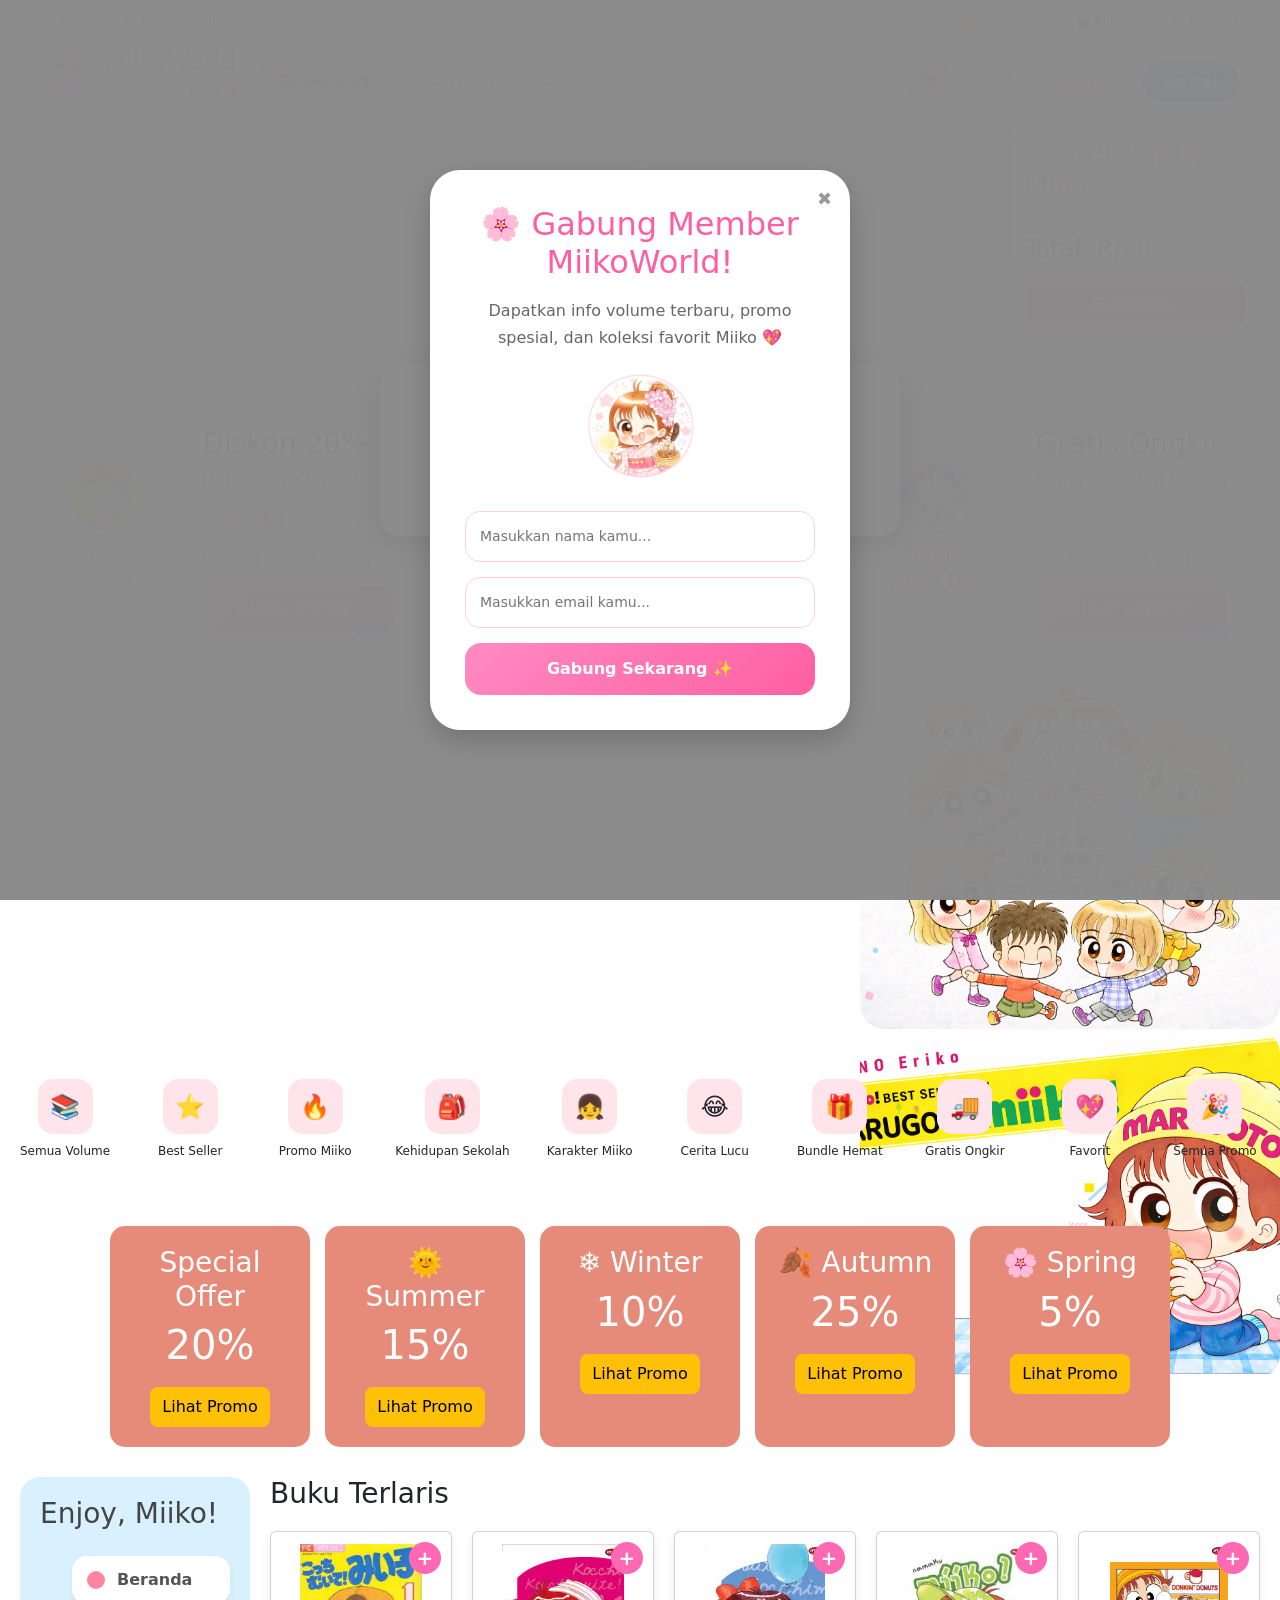
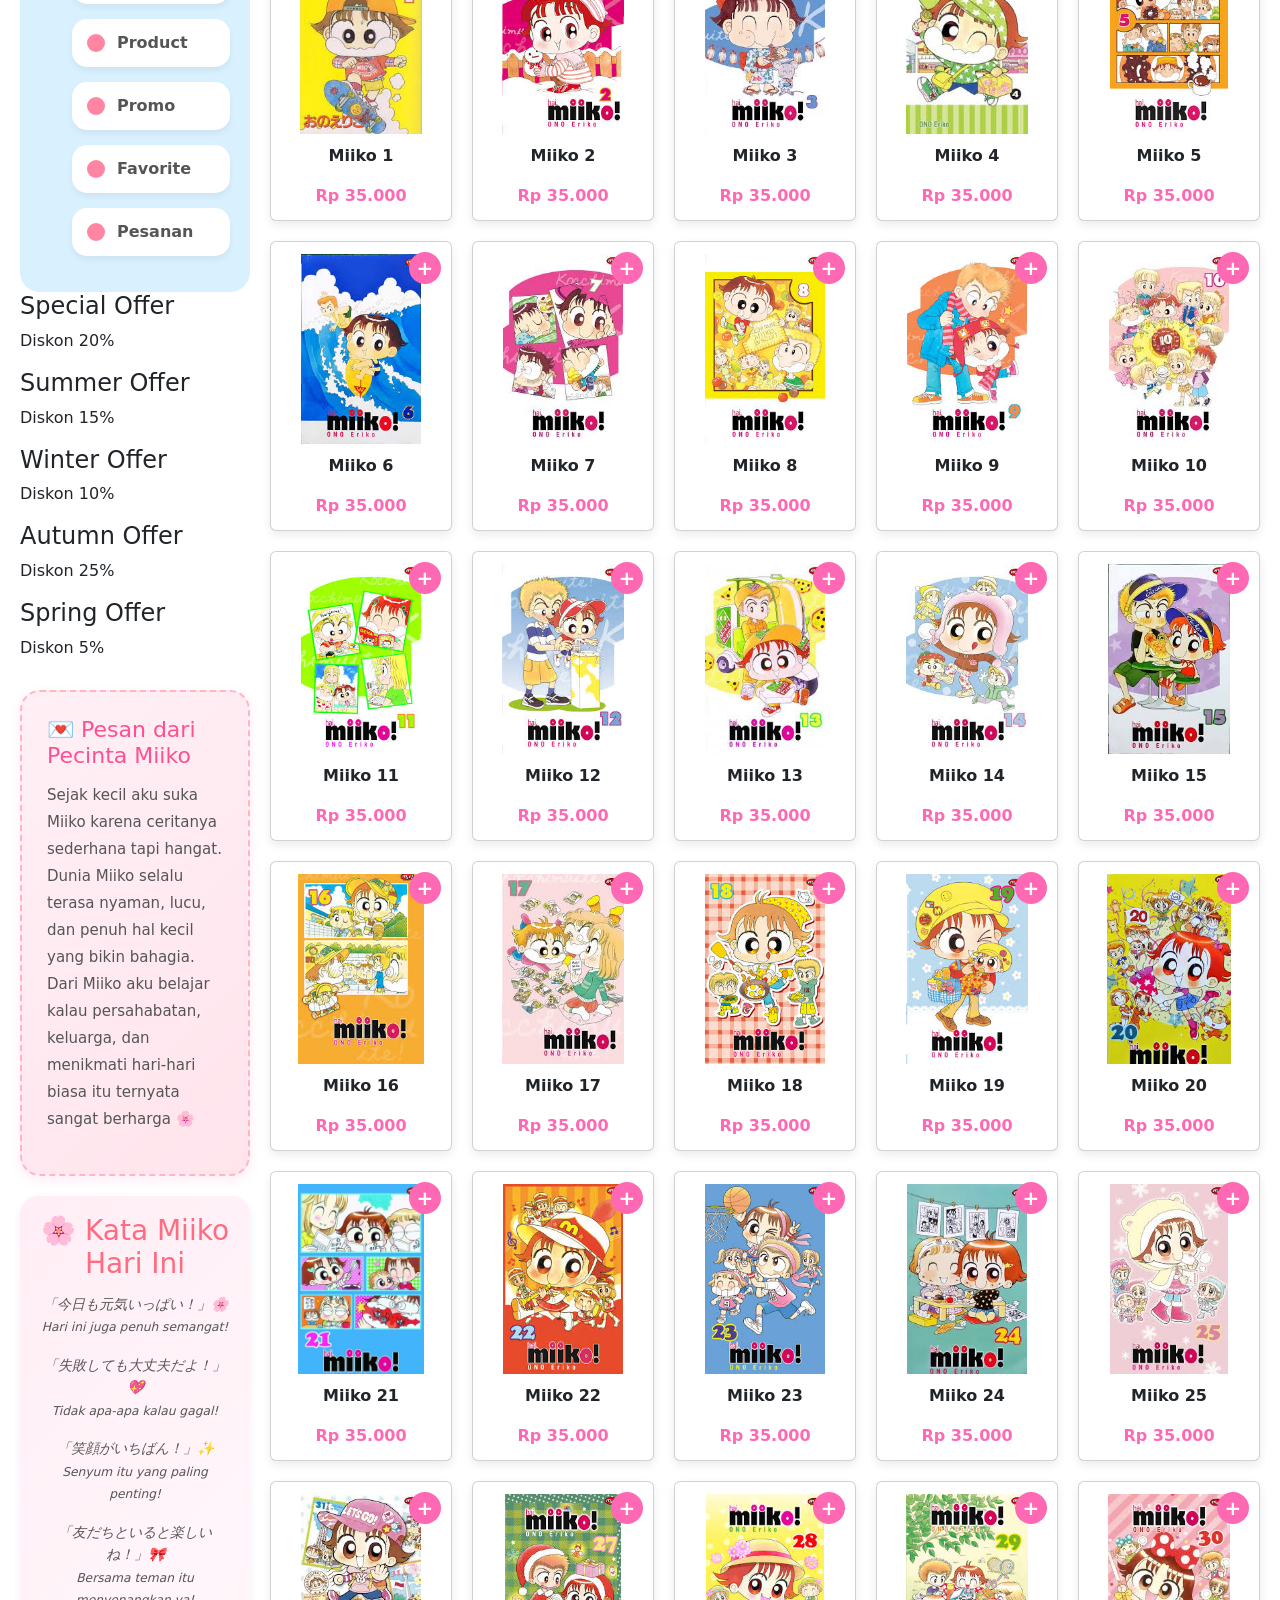
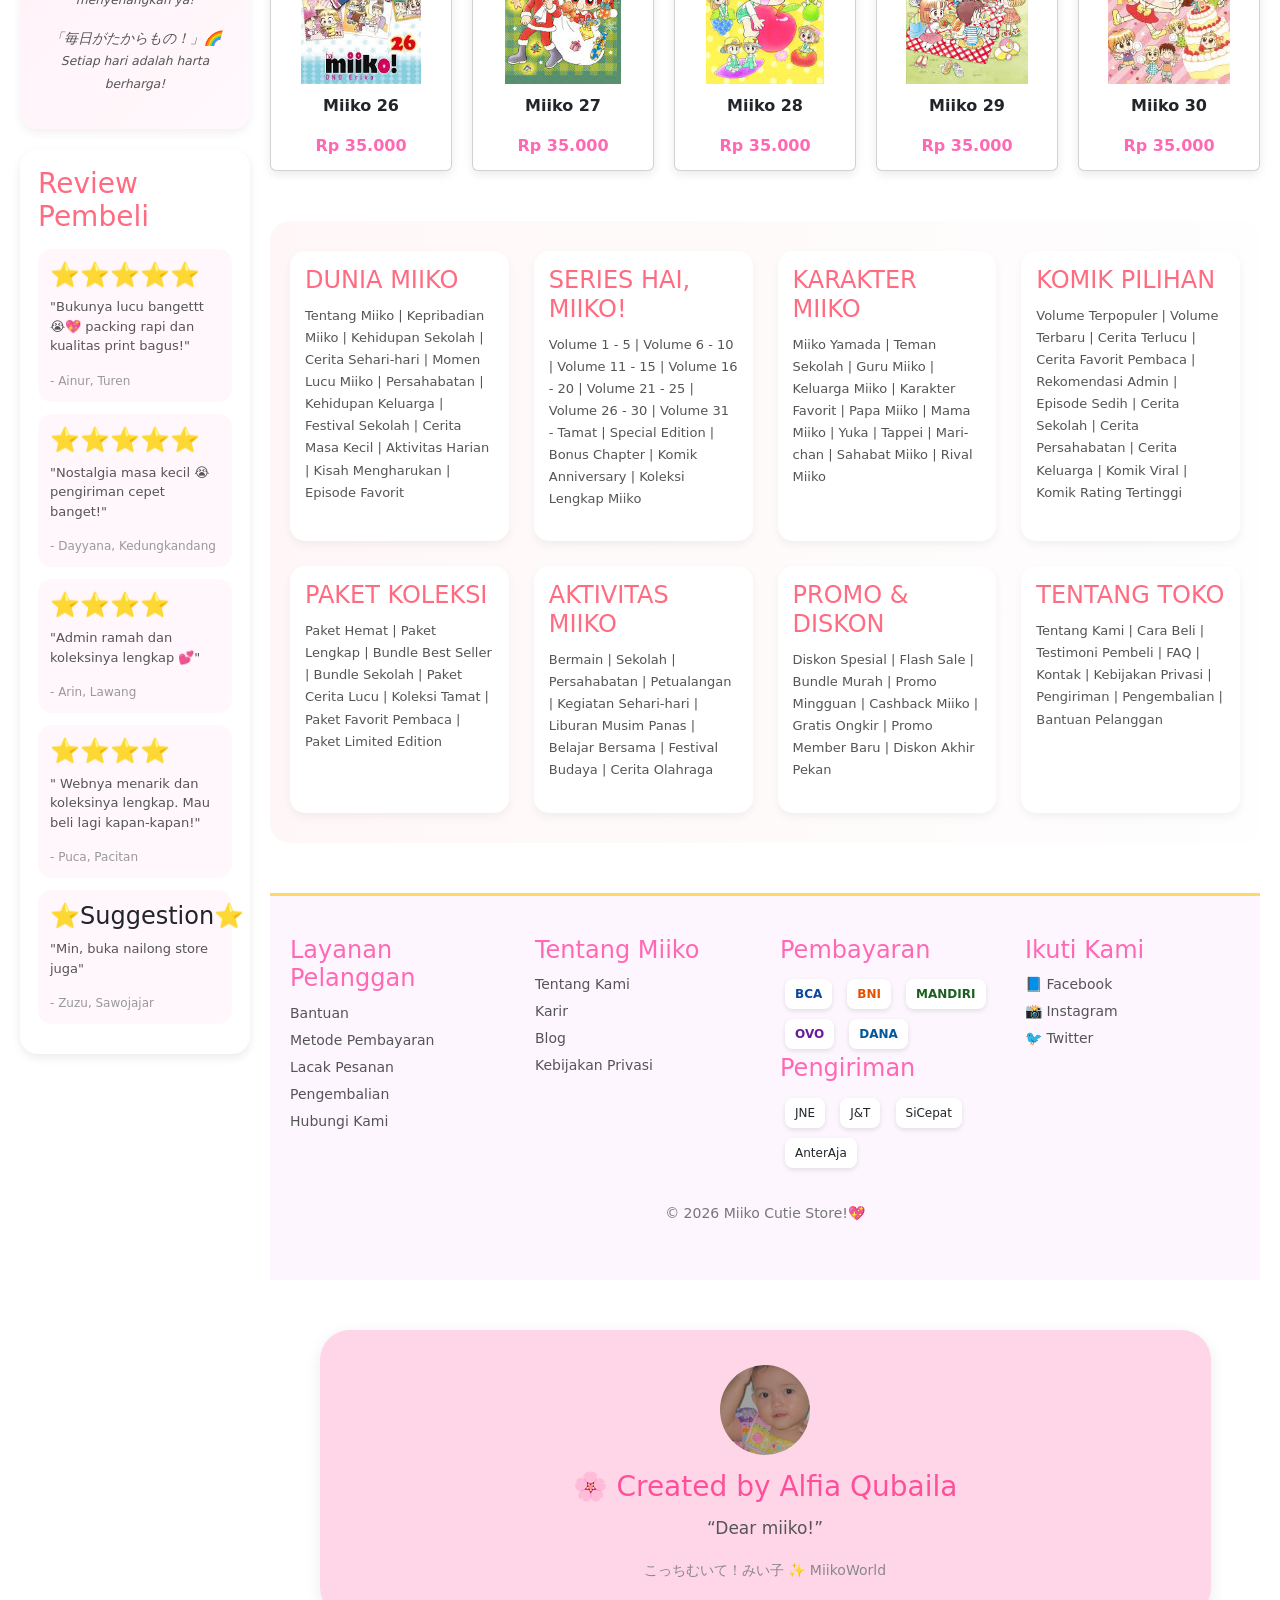
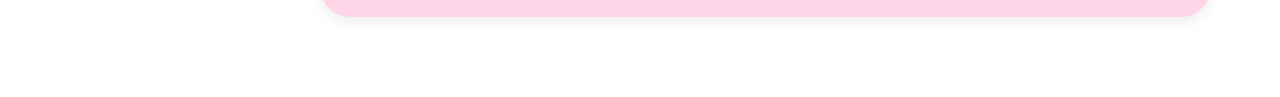
<file: index.html>
<!DOCTYPE html>
<html lang="id">

<head>
  <meta charset="UTF-8">
  <title>Toko Miiko</title>

  <!-- Font -->
  <link
    href="https://fonts.googleapis.com/css2?family=Nunito:wght@400;700&family=Poppins:wght@400;600&display=swap"
    rel="stylesheet">

  <!-- CSS -->
  <link rel="stylesheet" href="StyleAlfia.css">
  <!-- Bootstrap-->
   <link href="https://cdn.jsdelivr.net/npm/bootstrap@5.3.3/dist/css/bootstrap.min.css" rel="stylesheet">
</head>

<body>

<!-- ================= HEADER ================= -->
<header class="header">

  <!-- TOP NAV -->
  <div class="top-nav">

    <div class="top-left">
      <span>🌸 Welcome to MiikoWorld!</span>
    </div>

    <div class="top-right">
      <a href="#">⭐ New Arrival</a>
      <a href="#">🎬 Miiko TV</a>
      <a href="#">💌 Contact</a>
    </div>

  </div>

  <!-- MAIN HEADER -->
  <div class="main-header">

    <!-- LOGO -->
    <div class="logo-area">

      <img src="Logo bulat miiko.png" class="logo-img">

      <div class="logo-text">
        <h2>MiikoWorld</h2>
        <p>Kocchi Muite! Miiko 💖</p>
      </div>

    </div>

    <!-- CATEGORY -->
    <div class="category-dropdown">
      📚 Kategori ▼
    </div>

    <!-- SEARCH -->
    <div class="search-container">
      <input type="text" placeholder="Cari buku Miiko favoritmu...">
    </div>

    <!-- ACTION -->
    <div class="header-actions">

      <div class="icon-btn">
        💖
      </div>

      <a href="CHECK.html" class="icon-btn">
  🛒
</a>

      <button class="btn-masuk">
        Masuk
      </button>

      <button class="btn-daftar">
        Daftar
      </button>

    </div>

  </div>

</header>

  <!-- ================= PROFILE ================= -->
  <div class="header-profile">

    <img src="Logo Miiko.jpg" class="profile-img">

    <h2>Hi, Miiko!</h2>

    <p>Selamat datang di toko buku!</p>

    <p>Kocchimuite! Miiko (こっちむいて! みい子)</p>

  </div>

  <!-- ================= MINI CART ================= -->
<div class="mini-cart">

  <h3>🛒 Keranjang Miiko</h3>

  <div id="cartItems"></div>

  <hr>

  <h4>Total: Rp <span id="cartTotal">0</span></h4>

  <a href="CHECK OUT.html">
    <button>Checkout</button>
  </a>

</div>

<!-- ================= SCRIPT ================= -->
<script>

  // LANGUAGE
  function setLanguage(lang) {
    document.getElementById("languageModal").style.display = "none";
  }

  // ADD TO CART
  function addToCart(nama, harga, gambar){

    let cart = JSON.parse(localStorage.getItem("cart")) || [];

    let existing = cart.find(item => item.nama === nama);

    if(existing){
      existing.qty += 1;
    }else{
      cart.push({
        nama: nama,
        harga: harga,
        gambar: gambar,
        qty: 1
      });
    }

    localStorage.setItem("cart", JSON.stringify(cart));

    renderCart();
  }

  // RENDER CART
  function renderCart(){

    let cart = JSON.parse(localStorage.getItem("cart")) || [];

    const cartItems = document.getElementById("cartItems");
    const cartTotal = document.getElementById("cartTotal");

    if(!cartItems) return;

    cartItems.innerHTML = "";

    let total = 0;

    cart.forEach(item => {

      total += item.harga * item.qty;

      cartItems.innerHTML += `
        <div class="cart-item">

          <img src="${item.gambar}">

          <div>
            <p>${item.nama}</p>

            <small>
              ${item.qty} x Rp ${item.harga.toLocaleString('id-ID')}
            </small>
          </div>

        </div>
      `;
    });

    cartTotal.textContent = total.toLocaleString('id-ID');
  }

  renderCart();

</script>
  <!-- ================= VOUCHER MIIKO ================= -->
<div class="voucher-wrapper">

  <!-- Voucher 1 -->
  <div class="voucher-card">

    <div class="voucher-left">
      <img src="Buku miiko 1.jpg" alt="">
      <h4>Miiko Store</h4>
    </div>

    <div class="voucher-right">
      <h2>Diskon 20%</h2>
      <p>Min. Belanja Rp100.000</p>

      <span class="voucher-tag">Official</span>

      <h5>Berlaku hingga 30 Mei</h5>

      <button>Klaim Voucher</button>

      <a href="#">S&K</a>
    </div>

  </div>

  <!-- Voucher 2 -->
  <div class="voucher-card">

    <div class="voucher-left">
      <img src="Buku miiko 2.jpg" alt="">
      <h4>Festival Miiko</h4>
    </div>

    <div class="voucher-right">
      <h2>Diskon Rp15RB</h2>
      <p>Min. Belanja Rp75.000</p>

      <span class="voucher-tag">Limited</span>

      <h5>Berlaku hingga 15 Juni</h5>

      <button>Klaim Voucher</button>

      <a href="#">S&K</a>
    </div>

  </div>

  <!-- Voucher 3 -->
  <div class="voucher-card">

    <div class="voucher-left">
      <img src="Buku miiko 3.jpg" alt="">
      <h4>Happy Miiko Day</h4>
    </div>

    <div class="voucher-right">
      <h2>Gratis Ongkir</h2>
      <p>Tanpa minimum belanja</p>

      <span class="voucher-tag">Special</span>

      <h5>Berlaku hingga 1 Juli</h5>

      <button>Klaim Voucher</button>

      <a href="#">S&K</a>
    </div>

  </div>

</div>

  <!-- ================= HERO ================= -->
  <div class="main-section">

    <div class="hero">

      <!-- Left Hero -->
      <div class="hero-left">

        <video autoplay muted loop>
          <source src="Kocchi Muite! Miiko Episode 1 (こっちむいて!みい子 第1話) (2) (1) (1).mp4" type="video/mp4">
        </video>

        <div class="overlay">
          <span class="badge">Special Offer</span>
          <h2>🎀 Festival Miiko</h2>
          <p>Diskon hingga 30%</p>

        <!-- Right Hero -->
      <div class="hero-right">

      <img src="Banner 2 (bner).png" alt="Banner Miiko">
      </div>
    </div>

<!-- ================= VOUCHER MIIKO ================= -->
<div class="voucher-wrapper">

  <!-- Voucher 1 -->
  <div class="voucher-card">

    <div class="voucher-left">
      <img src="Buku miiko 29.jpg" alt="">
      <h4>Miiko Store</h4>
    </div>

    <div class="voucher-right">
      <h2>Diskon 29%</h2>
      <p>Min. Belanja Rp29.000</p>

      <span class="voucher-tag">Official</span>

      <h5>Berlaku hingga 29 September</h5>

      <button>Klaim Voucher</button>

      <a href="#">S&K</a>
    </div>

  </div>

  <!-- Voucher 2 -->
  <div class="voucher-card">

    <div class="voucher-left">
      <img src="Buku miiko 2.jpg" alt="">
      <h4>Festival Miiko</h4>
    </div>

    <div class="voucher-right">
      <h2>Diskon Rp15RB</h2>
      <p>Min. Belanja Rp75.000</p>

      <span class="voucher-tag">Limited</span>

      <h5>Berlaku hingga 15 Juni</h5>

      <button>Klaim Voucher</button>

      <a href="#">S&K</a>
    </div>

  </div>

  <!-- Voucher 3 -->
  <div class="voucher-card">

    <div class="voucher-left">
      <img src="Buku miiko 3.jpg" alt="">
      <h4>Happy Miiko Day</h4>
    </div>

    <div class="voucher-right">
      <h2>Gratis Ongkir</h2>
      <p>Tanpa minimum belanja</p>

      <span class="voucher-tag">Special</span>

      <h5>Berlaku hingga 1 Juli</h5>

      <button>Klaim Voucher</button>

      <a href="#">S&K</a>
    </div>

  </div>

</div>
      </div>

      <!-- Right Hero -->
      <div class="hero-right">
        <img src="Banner 2 (bner).png" alt="Miiko atas">
        <img src="Banner 3.png" alt="Miiko bawah">
      </div>

    </div>

  </div>

<!-- ================= LANGUAGE MODAL ================= -->
<div id="languageModal" class="language-modal">

  <div class="language-popup">

    <h2>Pilih bahasa Anda</h2>

    <button class="btn btn-danger" onclick="setLanguage('id')">
      Bahasa Indonesia
    </button>

    <button class="btn btn-warning" onclick="setLanguage('jp')">
      日本語
    </button>

    <button class="btn btn-primary" onclick="setLanguage('en')">
      English
    </button>

  </div>

</div>

  <!-- ================= MEMBER POPUP ================= -->
<div class="member-popup" id="memberPopup">

  <div class="member-content">

    <!-- CLOSE -->
    <span class="close-member" onclick="closeMemberPopup()">
      ✖
    </span>

    <!-- ISI -->
    <h2>🌸 Gabung Member MiikoWorld!</h2>

    <p>
      Dapatkan info volume terbaru,
      promo spesial, dan koleksi favorit Miiko 💖
    </p>

    <img src="Pop up member miiko.png" class="member-img">

    <!-- INPUT -->
    <input type="text" placeholder="Masukkan nama kamu...">

    <input type="email" placeholder="Masukkan email kamu...">

    <!-- BUTTON -->
    <button onclick="joinMember()">
      Gabung Sekarang ✨
    </button>

  </div>

</div>

<script>

function closeMemberPopup(){

  document.getElementById(
    "memberPopup"
  ).style.display = "none";

}

function joinMember(){

  alert(
    "🎀 Selamat bergabung di MiikoWorld Member! 💖"
  );

  document.getElementById(
    "memberPopup"
  ).style.display = "none";

}

window.onload = function(){

  setTimeout(() => {

    document.getElementById(
      "memberPopup"
    ).style.display = "flex";

  }, 1000);

}

</script>

  <!-- ================= MENU ================= -->
  <div class="menu-miiko">

    <div class="menu-item">
      <div class="icon">📚</div>
      <p>Semua Volume</p>
    </div>

    <div class="menu-item">
      <div class="icon">⭐</div>
      <p>Best Seller</p>
    </div>

    <div class="menu-item">
      <div class="icon">🔥</div>
      <p>Promo Miiko</p>
    </div>

    <div class="menu-item">
      <div class="icon">🎒</div>
      <p>Kehidupan Sekolah</p>
    </div>

    <div class="menu-item">
      <div class="icon">👧</div>
      <p>Karakter Miiko</p>
    </div>

    <div class="menu-item">
      <div class="icon">😂</div>
      <p>Cerita Lucu</p>
    </div>

    <div class="menu-item">
      <div class="icon">🎁</div>
      <p>Bundle Hemat</p>
    </div>

    <div class="menu-item">
      <div class="icon">🚚</div>
      <p>Gratis Ongkir</p>
    </div>

    <div class="menu-item">
      <div class="icon">💖</div>
      <p>Favorit</p>
    </div>

    <div class="menu-item">
      <div class="icon">🎉</div>
      <p>Semua Promo</p>
    </div>

  </div>

<div class="promo-container">
  <div class="promo-card">
    <h3>Special Offer</h3>
    <h1>20%</h1>
    <button>Lihat Promo</button>
  </div>
  <div class="promo-card">
    <h3>🌞 Summer</h3>
    <h1>15%</h1>
    <button>Lihat Promo</button>
  </div>
  <div class="promo-card">
    <h3>❄️ Winter</h3>
    <h1>10%</h1>
    <button>Lihat Promo</button>
  </div>
  <div class="promo-card">
    <h3>🍂 Autumn</h3>
    <h1>25%</h1>
    <button>Lihat Promo</button>
  </div>
  <div class="promo-card">
    <h3>🌸 Spring</h3>
    <h1>5%</h1>
    <button>Lihat Promo</button>
  </div>
</div>

<!-- ================= MAIN ================= -->
<div class="main-layout">
<!-- ========= SIDEBAR ========= -->
<div class="sidebar-wrapper">

  <!-- SIDEBAR MENU -->
  <div class="sidebar">
    <h3>Enjoy, Miiko!</h3>

    <ul>
      <li>
        <span class="dot-pink"></span>
        <span class="menu-text">Beranda</span>
      </li>

      <li>
        <span class="dot-pink"></span>
        <span class="menu-text">Product</span>
      </li>

      <li>
        <span class="dot-pink"></span>
        <span class="menu-text">Promo</span>
      </li>

      <li>
        <span class="dot-pink"></span>
        <span class="menu-text">Favorite</span>
      </li>

      <li>
        <span class="dot-pink"></span>
        <span class="menu-text">Pesanan</span>
      </li>
    </ul>
  </div>

  <!-- PROMO BOX -->
  <div class="promo-box">
    <h4>Special Offer</h4>
    <p>Diskon 20%</p>
  </div>

  <div class="promo-box">
    <h4>Summer Offer</h4>
    <p>Diskon 15%</p>
  </div>

  <div class="promo-box">
    <h4>Winter Offer</h4>
    <p>Diskon 10%</p>
  </div>

  <div class="promo-box">
    <h4>Autumn Offer</h4>
    <p>Diskon 25%</p>
  </div>

  <div class="promo-box">
    <h4>Spring Offer</h4>
    <p>Diskon 5%</p>
  </div>


<!-- ========= PESAN FOUNDER ========= -->
<div class="founder-message">

  <h3>💌 Pesan dari Pecinta Miiko</h3>

  <p>
    Sejak kecil aku suka Miiko karena ceritanya sederhana tapi hangat. 
    Dunia Miiko selalu terasa nyaman, lucu, dan penuh hal kecil yang bikin bahagia. 
    Dari Miiko aku belajar kalau persahabatan, keluarga, dan menikmati hari-hari biasa itu ternyata sangat berharga 🌸
  </p>

</div>

<!-- ========= QUOTE MIIKO ========= -->
<div class="miiko-quote">

  <h3>🌸 Kata Miiko Hari Ini</h3>

  <p>
    「今日も元気いっぱい！」🌸<br>
    <small>Hari ini juga penuh semangat!</small>
  </p>

  <p>
    「失敗しても大丈夫だよ！」💖<br>
    <small>Tidak apa-apa kalau gagal!</small>
  </p>

  <p>
    「笑顔がいちばん！」✨<br>
    <small>Senyum itu yang paling penting!</small>
  </p>

  <p>
    「友だちといると楽しいね！」🎀<br>
    <small>Bersama teman itu menyenangkan ya!</small>
  </p>

  <p>
    「毎日がたからもの！」🌈<br>
    <small>Setiap hari adalah harta berharga!</small>
  </p>

</div>

</body>
</html>
  <!-- ========= REVIEW ========= -->
  <div class="review-box">

    <h3>Review Pembeli</h3>

    <!-- REVIEW 1 -->
    <div class="review-card">
      <h4>⭐⭐⭐⭐⭐</h4>
      <p>
        "Bukunya lucu bangettt 😭💖  
        packing rapi dan kualitas print bagus!"
      </p>
      <span>- Ainur, Turen</span>
    </div>

    <!-- REVIEW 2 -->
    <div class="review-card">
      <h4>⭐⭐⭐⭐⭐</h4>
      <p>
        "Nostalgia masa kecil 😭  
        pengiriman cepet banget!"
      </p>
      <span>- Dayyana, Kedungkandang</span>
    </div>

    <!-- REVIEW 3 -->
    <div class="review-card">
      <h4>⭐⭐⭐⭐</h4>
      <p>
        "Admin ramah dan koleksinya lengkap 💕"
      </p>
      <span>- Arin, Lawang</span>
    </div>

        <!-- REVIEW 4 -->
    <div class="review-card">
      <h4>⭐⭐⭐⭐</h4>
      <p>
        " Webnya menarik dan koleksinya lengkap. Mau beli lagi kapan-kapan!"
      </p>
      <span>- Puca, Pacitan</span>
    </div>

        <!-- REVIEW 5 -->
    <div class="review-card">
      <h4>⭐Suggestion⭐</h4>
      <p>
        "Min, buka nailong store juga"
      </p>
      <span>- Zuzu, Sawojajar</span>
    </div>
  </div>
</div>

  <!-- ========= CONTENT ========= -->
  <div class="content">

    <h3>Buku Terlaris</h3>

    <!-- PRODUK -->
    <div class="produk">

      <!-- Miiko 1 -->
      <div class="card" onclick="addToCart('Miiko 1', 35000, 'Buku miiko 1.jpg')">

        <button class="plus-btn">+</button>

        <img src="Buku miiko 1.jpg">
        <p>Miiko 1</p>
        <span>Rp 35.000</span>
      </div>

      <!-- Miiko 2 -->
      <div class="card" onclick="addToCart('Miiko 2', 35000, 'Buku miiko 2.jpg')">
        
        <button class="plus-btn">+</button>
        <img src="Buku miiko 2.jpg">
        <p>Miiko 2</p>
        <span>Rp 35.000</span>
      </div>

      <!-- Miiko 3 -->
      <div class="card" onclick="addToCart('Miiko 3', 35000, 'Buku miiko 3.jpg')">

        <button class="plus-btn">+</button>
        <img src="Buku miiko 3.jpg">
        <p>Miiko 3</p>
        <span>Rp 35.000</span>
      </div>

      <!-- Miiko 4 -->
      <div class="card" onclick="addToCart('Miiko 4', 35000, 'Buku miiko 4.jpg')">
        
        <button class="plus-btn">+</button>
        <img src="Buku miiko 4.jpg">
        <p>Miiko 4</p>
        <span>Rp 35.000</span>
      </div>

      <!-- Miiko 5 -->
      <div class="card" onclick="addToCart('Miiko 5', 35000, 'Buku miiko 5.jpg')">
        
        <button class="plus-btn">+</button>
        <img src="Buku miiko 5.jpg">
        <p>Miiko 5</p>
        <span>Rp 35.000</span>
      </div>

      <!-- Miiko 6 -->
      <div class="card" onclick="addToCart('Miiko 6', 35000, 'Buku miiko 6.jpg')">
        
        <button class="plus-btn">+</button>
        <img src="Buku miiko 6.jpg">
        <p>Miiko 6</p>
        <span>Rp 35.000</span>
      </div>

      <!-- Miiko 7 -->
      <div class="card" onclick="addToCart('Miiko 7', 35000, 'Buku miiko 7.jpg')">
        
        <button class="plus-btn">+</button>
        <img src="Buku miiko 7.jpg">
        <p>Miiko 7</p>
        <span>Rp 35.000</span>
      </div>

      <!-- Miiko 8 -->
      <div class="card" onclick="addToCart('Miiko 8', 35000, 'Buku miiko 8.jpg')">
        
        <button class="plus-btn">+</button>
        <img src="Buku miiko 8.jpg">
        <p>Miiko 8</p>
        <span>Rp 35.000</span>
      </div>

      <!-- Miiko 9 -->
      <div class="card" onclick="addToCart('Miiko 9', 35000, 'Buku miiko 9.jpg')">
        
        <button class="plus-btn">+</button>
        <img src="Buku miiko 9.jpg">
        <p>Miiko 9</p>
        <span>Rp 35.000</span>
      </div>

      <!-- Miiko 10 -->
      <div class="card" onclick="addToCart('Miiko 10', 35000, 'Buku miiko 10.jpg')">
        
        <button class="plus-btn">+</button>
        <img src="Buku miiko 10.jpg">
        <p>Miiko 10</p>
        <span>Rp 35.000</span>
      </div>

      <!-- Miiko 11 -->
<div class="card" onclick="addToCart('Miiko 11', 35000, 'Buku miiko 11.jpg')">
  
  <button class="plus-btn">+</button>
  <img src="Buku miiko 11.jpg">
  <p>Miiko 11</p>
  <span>Rp 35.000</span>
</div>

<!-- Miiko 12 -->
<div class="card" onclick="addToCart('Miiko 12', 35000, 'Buku miiko 12.jpg')">
  
  <button class="plus-btn">+</button>
  <img src="Buku miiko 12.jpg">
  <p>Miiko 12</p>
  <span>Rp 35.000</span>
</div>

<!-- Miiko 13 -->
<div class="card" onclick="addToCart('Miiko 13', 35000, 'Buku miiko 13.jpg')">
  
  <button class="plus-btn">+</button>
  <img src="Buku miiko 13.jpg">
  <p>Miiko 13</p>
  <span>Rp 35.000</span>
</div>

<!-- Miiko 14 -->
<div class="card" onclick="addToCart('Miiko 14', 35000, 'Buku miiko 14.jpg')">
  
  <button class="plus-btn">+</button>
  <img src="Buku miiko 14.jpg">
  <p>Miiko 14</p>
  <span>Rp 35.000</span>
</div>

<!-- Miiko 15 -->
<div class="card" onclick="addToCart('Miiko 15', 35000, 'Buku miiko 15.jpg')">
  
  <button class="plus-btn">+</button>
  <img src="Buku miiko 15.jpg">
  <p>Miiko 15</p>
  <span>Rp 35.000</span>
</div>

<!-- Miiko 16 -->
<div class="card" onclick="addToCart('Miiko 16', 35000, 'Buku miiko 16.jpg')">
  
  <button class="plus-btn">+</button>
  <img src="Buku miiko 16.jpg">
  <p>Miiko 16</p>
  <span>Rp 35.000</span>
</div>

<!-- Miiko 17 -->
<div class="card" onclick="addToCart('Miiko 17', 35000, 'Buku miiko 17.jpg')">
  
  <button class="plus-btn">+</button>
  <img src="Buku miiko 17.jpg">
  <p>Miiko 17</p>
  <span>Rp 35.000</span>
</div>

<!-- Miiko 18 -->
<div class="card" onclick="addToCart('Miiko 18', 35000, 'Buku miiko 18.jpg')">
  
  <button class="plus-btn">+</button>
  <img src="Buku miiko 18.jpg">
  <p>Miiko 18</p>
  <span>Rp 35.000</span>
</div>

<!-- Miiko 19 -->
<div class="card" onclick="addToCart('Miiko 19', 35000, 'Buku miiko 19.jpg')">
 
  <button class="plus-btn">+</button>
  <img src="Buku miiko 19.jpg">
  <p>Miiko 19</p>
  <span>Rp 35.000</span>
</div>

<!-- Miiko 20 -->
<div class="card" onclick="addToCart('Miiko 20', 35000, 'Buku miiko 20.jpg')">
  
  <button class="plus-btn">+</button>
  <img src="Buku miiko 20.jpg">
  <p>Miiko 20</p>
  <span>Rp 35.000</span>
</div>

<!-- Miiko 21 -->
<div class="card" onclick="addToCart('Miiko 21', 35000, 'Buku miiko 21.jpg')">
  
  <button class="plus-btn">+</button>
  <img src="Buku miiko 21.jpg">
  <p>Miiko 21</p>
  <span>Rp 35.000</span>
</div>

<!-- Miiko 22 -->
<div class="card" onclick="addToCart('Miiko 22', 35000, 'Buku miiko 22.jpg')">
  
  <button class="plus-btn">+</button>
  <img src="Buku miiko 22.jpg">
  <p>Miiko 22</p>
  <span>Rp 35.000</span>
</div>

<!-- Miiko 23 -->
<div class="card" onclick="addToCart('Miiko 23', 35000, 'Buku miiko 23.jpg')">
  
  <button class="plus-btn">+</button>
  <img src="Buku miiko 23.jpg">
  <p>Miiko 23</p>
  <span>Rp 35.000</span>
</div>

<!-- Miiko 24 -->
<div class="card" onclick="addToCart('Miiko 24', 35000, 'Buku miiko 24.jpg')">
  
  <button class="plus-btn">+</button>
  <img src="Buku miiko 24.jpg">
  <p>Miiko 24</p>
  <span>Rp 35.000</span>
</div>

<!-- Miiko 25 -->
<div class="card" onclick="addToCart('Miiko 25', 35000, 'Buku miiko 25.jpg')">
  
  <button class="plus-btn">+</button>
  <img src="Buku miiko 25.jpg">
  <p>Miiko 25</p>
  <span>Rp 35.000</span>
</div>

<!-- Miiko 26 -->
<div class="card" onclick="addToCart('Miiko 26', 35000, 'Buku miiko 26.jpg')">
  
  <button class="plus-btn">+</button>
  <img src="Buku miiko 26.jpg">
  <p>Miiko 26</p>
  <span>Rp 35.000</span>
</div>

<!-- Miiko 27 -->
<div class="card" onclick="addToCart('Miiko 27', 35000, 'Buku miiko 27.jpg')">
  
  <button class="plus-btn">+</button>
  <img src="Buku miiko 27.jpg">
  <p>Miiko 27</p>
  <span>Rp 35.000</span>
</div>

<!-- Miiko 28 -->
<div class="card" onclick="addToCart('Miiko 28', 35000, 'Buku miiko 28.jpg')">
  
  <button class="plus-btn">+</button>
  <img src="Buku miiko 28.jpg">
  <p>Miiko 28</p>
  <span>Rp 35.000</span>
</div>

<!-- Miiko 29 -->
<div class="card" onclick="addToCart('Miiko 29', 35000, 'Buku miiko 29.jpg')">
  
  <button class="plus-btn">+</button>
  <img src="Buku miiko 29.jpg">
  <p>Miiko 29</p>
  <span>Rp 35.000</span>
</div>

<!-- Miiko 30 -->
<div class="card" onclick="addToCart('Miiko 30', 35000, 'Buku miiko 30.jpg')">
  
  <button class="plus-btn">+</button>
  <img src="Buku miiko 30.jpg">
  <p>Miiko 30</p>
  <span>Rp 35.000</span>
</div>

</div>
<!-- ================= KATEGORI ================= -->
<div class="kategori-container">

  <div class="kategori-grid">

    <!-- DUNIA MIIKO -->
    <div class="kategori">
      <h4>DUNIA MIIKO</h4>
      <p>
        Tentang Miiko | Kepribadian Miiko |
        Kehidupan Sekolah | Cerita Sehari-hari |
        Momen Lucu Miiko | Persahabatan |
        Kehidupan Keluarga | Festival Sekolah |
        Cerita Masa Kecil | Aktivitas Harian |
        Kisah Mengharukan | Episode Favorit
      </p>
    </div>

    <!-- SERIES -->
    <div class="kategori">
      <h4>SERIES HAI, MIIKO!</h4>
      <p>
        Volume 1 - 5 | Volume 6 - 10 |
        Volume 11 - 15 | Volume 16 - 20 |
        Volume 21 - 25 | Volume 26 - 30 |
        Volume 31 - Tamat | Special Edition |
        Bonus Chapter | Komik Anniversary |
        Koleksi Lengkap Miiko
      </p>
    </div>

    <!-- KARAKTER -->
    <div class="kategori">
      <h4>KARAKTER MIIKO</h4>
      <p>
        Miiko Yamada | Teman Sekolah |
        Guru Miiko | Keluarga Miiko |
        Karakter Favorit | Papa Miiko |
        Mama Miiko | Yuka |
        Tappei | Mari-chan |
        Sahabat Miiko | Rival Miiko
      </p>
    </div>

    <!-- KOMIK -->
    <div class="kategori">
      <h4>KOMIK PILIHAN</h4>
      <p>
        Volume Terpopuler | Volume Terbaru |
        Cerita Terlucu | Cerita Favorit Pembaca |
        Rekomendasi Admin | Episode Sedih |
        Cerita Sekolah | Cerita Persahabatan |
        Cerita Keluarga | Komik Viral |
        Komik Rating Tertinggi
      </p>
    </div>

    <!-- TAMBAHAN 1 -->
    <div class="kategori">
      <h4>PAKET KOLEKSI</h4>
      <p>
        Paket Hemat | Paket Lengkap |
        Bundle Best Seller | Bundle Sekolah |
        Paket Cerita Lucu | Koleksi Tamat |
        Paket Favorit Pembaca |
        Paket Limited Edition
      </p>
    </div>

    <!-- TAMBAHAN 2 -->
    <div class="kategori">
      <h4>AKTIVITAS MIIKO</h4>
      <p>
        Bermain | Sekolah |
        Persahabatan | Petualangan |
        Kegiatan Sehari-hari |
        Liburan Musim Panas |
        Belajar Bersama |
        Festival Budaya |
        Cerita Olahraga
      </p>
    </div>

    <!-- TAMBAHAN 3 -->
    <div class="kategori">
      <h4>PROMO & DISKON</h4>
      <p>
        Diskon Spesial | Flash Sale |
        Bundle Murah | Promo Mingguan |
        Cashback Miiko | Gratis Ongkir |
        Promo Member Baru |
        Diskon Akhir Pekan
      </p>
    </div>

    <!-- TAMBAHAN 4 -->
    <div class="kategori">
      <h4>TENTANG TOKO</h4>
      <p>
        Tentang Kami | Cara Beli |
        Testimoni Pembeli |
        FAQ | Kontak |
        Kebijakan Privasi |
        Pengiriman | Pengembalian |
        Bantuan Pelanggan
      </p>
    </div>

  </div>

</div>

  <!-- ================= FOOTER ================= -->
  <footer class="footer">

    <div class="footer-container">

      <!-- Footer Column -->
      <div class="footer-col">
        <h4>Layanan Pelanggan</h4>
        <p>Bantuan</p>
        <p>Metode Pembayaran</p>
        <p>Lacak Pesanan</p>
        <p>Pengembalian</p>
        <p>Hubungi Kami</p>
      </div>

      <div class="footer-col">
        <h4>Tentang Miiko</h4>
        <p>Tentang Kami</p>
        <p>Karir</p>
        <p>Blog</p>
        <p>Kebijakan Privasi</p>
      </div>

      <div class="footer-col">

        <h4>Pembayaran</h4>

        <div class="payment">
          <span class="pay bca">BCA</span>
          <span class="pay bni">BNI</span>
          <span class="pay mandiri">MANDIRI</span>
          <span class="pay ovo">OVO</span>
          <span class="pay dana">DANA</span>
        </div>

        <h4>Pengiriman</h4>

        <div class="shipping">
          <span>JNE</span>
          <span>J&T</span>
          <span>SiCepat</span>
          <span>AnterAja</span>
        </div>

      </div>

      <div class="footer-col">
        <h4>Ikuti Kami</h4>
        <p>📘 Facebook</p>
        <p>📸 Instagram</p>
        <p>🐦 Twitter</p>
      </div>

    </div>

    <!-- Footer Bottom -->
    <div class="footer-bottom">
      <p>© 2026 Miiko Cutie Store!💖</p>
    </div>

  </footer>


  <!-- ================= CREATOR BOX ================= -->
<div class="creator-box">

  <img src="Foto alfia kecil.JPG" class="creator-logo">

  <h3>🌸 Created by Alfia Qubaila</h3>

  <p>
    “Dear miiko!”
  </p>

  <small>
    こっちむいて！みい子 ✨ MiikoWorld 
  </small>

</div>

  <!-- ================= SCRIPT ================= -->
  <script>

    // Language Modal
    function setLanguage(lang) {
      document.getElementById("languageModal").style.display = "none";
      console.log("Bahasa dipilih:", lang);
    }

    // Cart Function
    function addToCart(nama, harga, gambar) {

      let cart = JSON.parse(localStorage.getItem("cart")) || [];

      let existing = cart.find(item => item.nama === nama);

      if (existing) {
        existing.qty += 1;
      } else {
        cart.push({
          nama: nama,
          harga: harga,
          gambar: gambar,
          qty: 1
        });
      }

      localStorage.setItem("cart", JSON.stringify(cart));

      renderCart();
    }

    // Render Cart
    function renderCart() {

      let cart = JSON.parse(localStorage.getItem("cart")) || [];

      const cartItems = document.getElementById("cartItems");
      const cartTotal = document.getElementById("cartTotal");

      cartItems.innerHTML = "";

      let total = 0;

      cart.forEach(item => {

        total += item.harga * item.qty;

        cartItems.innerHTML += `
          <div class="cart-item">
            <img src="${item.gambar}" width="50">
            <div>
              <p>${item.nama}</p>
              <small>${item.qty} x Rp ${item.harga.toLocaleString('id-ID')}</small>
            </div>
          </div>
        `;
      });

      cartTotal.textContent = total.toLocaleString('id-ID');
    }

    renderCart();

  </script>

</body>

</html>
</file>
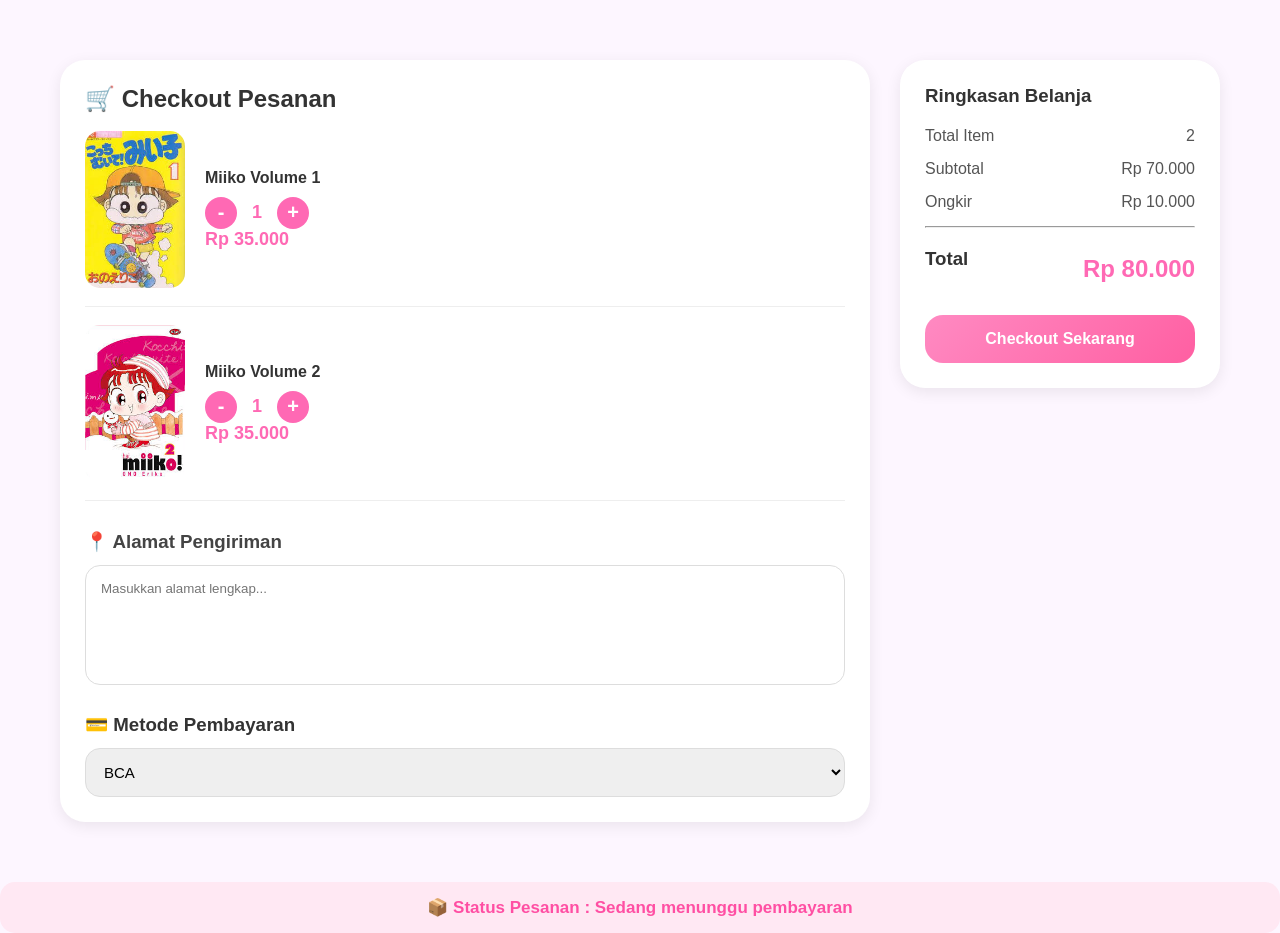
<file: CHECK OUT.html>
<!DOCTYPE html>
<html lang="id">

<head>
  <meta charset="UTF-8">
  <title>Checkout MiikoWorld</title>

  <link rel="stylesheet" href="StyleAlfia.css">

  <style>

    /* ================= QTY BUTTON ================= */

    .qty-box{
      display: flex;
      align-items: center;
      gap: 10px;
      margin-top: 10px;
    }

    .qty-btn{
      width: 32px;
      height: 32px;
      border: none;
      border-radius: 50%;
      background: #ff69b4;
      color: white;
      font-size: 20px;
      font-weight: bold;
      cursor: pointer;
      transition: 0.3s;
    }

    .qty-btn:hover{
      background: #ff3f9d;
      transform: scale(1.1);
    }

    .qty-number{
      font-size: 18px;
      font-weight: bold;
      color: #444;
      min-width: 20px;
      text-align: center;
    }

  </style>

</head>

<body>

  <!-- ================= CHECKOUT PAGE ================= -->

  
  <div class="checkout-page">

    <!-- LEFT -->
    <div class="checkout-left">

      <h2>🛒 Checkout Pesanan</h2>

      <!-- ITEM 1 -->
      <div class="checkout-item">

        <img src="Buku miiko 1.jpg">

        <div class="checkout-info">

          <h4>Miiko Volume 1</h4>

          <!-- QTY -->
          <div class="qty-box">

            <button class="qty-btn"
            onclick="kurangQty('qty1','harga1',35000)">
              -
            </button>

            <span class="qty-number" id="qty1">1</span>

            <button class="qty-btn"
            onclick="tambahQty('qty1','harga1',35000)">
              +
            </button>

          </div>

          <span id="harga1">Rp 35.000</span>

        </div>

      </div>

      <!-- ITEM 2 -->
      <div class="checkout-item">

        <img src="Buku miiko 2.jpg">

        <div class="checkout-info">

          <h4>Miiko Volume 2</h4>

          <!-- QTY -->
          <div class="qty-box">

            <button class="qty-btn"
            onclick="kurangQty('qty2','harga2',35000)">
              -
            </button>

            <span class="qty-number" id="qty2">1</span>

            <button class="qty-btn"
            onclick="tambahQty('qty2','harga2',35000)">
              +
            </button>

          </div>

          <span id="harga2">Rp 35.000</span>

        </div>

      </div>

      <!-- ALAMAT -->
      <div class="alamat-box">

        <h3>📍 Alamat Pengiriman</h3>

        <textarea placeholder="Masukkan alamat lengkap..."></textarea>

      </div>

      <!-- METODE -->
      <div class="payment-box">

        <h3>💳 Metode Pembayaran</h3>

        <select>
          <option>BCA</option>
          <option>BNI</option>
          <option>MANDIRI</option>
          <option>DANA</option>
          <option>OVO</option>
        </select>

      </div>

    </div>

    <!-- RIGHT -->
    <div class="checkout-right">

      <h3>Ringkasan Belanja</h3>

      <div class="summary-item">
        <p>Total Item</p>
        <span id="totalItem">2</span>
      </div>

      <div class="summary-item">
        <p>Subtotal</p>
        <span id="subtotal">Rp 70.000</span>
      </div>

      <div class="summary-item">
        <p>Ongkir</p>
        <span>Rp 10.000</span>
      </div>

      <hr>

      <div class="summary-total">
        <h3>Total</h3>
        <h2 id="totalHarga">Rp 80.000</h2>
      </div>

      <button class="checkout-btn" onclick="checkoutNow()">
       Checkout Sekarang
      </button>

    </div>

  </div>

  <!-- ================= SCRIPT ================= -->

  <script>

    function tambahQty(qtyId, hargaId, hargaSatuan){

      let qtyElement = document.getElementById(qtyId);

      let qty = parseInt(qtyElement.innerText);

      qty++;

      qtyElement.innerText = qty;

      updateHarga(hargaId, qty, hargaSatuan);

      updateSummary();
    }

    function kurangQty(qtyId, hargaId, hargaSatuan){

      let qtyElement = document.getElementById(qtyId);

      let qty = parseInt(qtyElement.innerText);

      if(qty > 1){

        qty--;

        qtyElement.innerText = qty;

        updateHarga(hargaId, qty, hargaSatuan);

        updateSummary();
      }
    }

    function updateHarga(hargaId, qty, hargaSatuan){

      let totalHarga = qty * hargaSatuan;

      document.getElementById(hargaId).innerText =
      "Rp " + totalHarga.toLocaleString('id-ID');
    }

    function updateSummary(){

      let qty1 =
      parseInt(document.getElementById("qty1").innerText);

      let qty2 =
      parseInt(document.getElementById("qty2").innerText);

      let totalItem = qty1 + qty2;

      let subtotal =
      (qty1 * 35000) + (qty2 * 35000);

      let ongkir = 10000;

      let total = subtotal + ongkir;

      document.getElementById("totalItem").innerText =
      totalItem;

      document.getElementById("subtotal").innerText =
      "Rp " + subtotal.toLocaleString('id-ID');

      document.getElementById("totalHarga").innerText =
      "Rp " + total.toLocaleString('id-ID');

      
    }

  </script>

 <script>

function checkoutNow() {

  alert("🎉 Pesanan berhasil dibuat!\n\nTerima kasih sudah belanja di MiikoWorld 💖");

  localStorage.removeItem("cart");

  document.getElementById("statusPesanan").innerHTML =
    "🟡 Status Pesanan : Menunggu Pembayaran";

}

</script>

<div id="statusPesanan" class="status-pesanan">
  📦 Status Pesanan : Sedang menunggu pembayaran 
</div>


</body>
</html>
</file>
<file: StyleAlfia.css>
/* ================= RESET ================= */
*{
  margin: 0;
  padding: 0;
  box-sizing: border-box;
}

/* ================= BODY ================= */
body{
  font-family: 'Nunito', sans-serif;
  background: #fdf6ff;
  color: #333;
}

/* ================= HEADER ================= */

.header{
  background: white;
  padding: 12px 40px;
  box-shadow: 0 2px 10px rgba(0,0,0,0.05);
  position: sticky;
  top: 0;
  z-index: 999;
}

/* TOP NAV */
.top-nav{
  display: flex;
  justify-content: space-between;
  align-items: center;
  font-size: 13px;
  margin-bottom: 15px;
  color: #666;
}

.top-right{
  display: flex;
  gap: 20px;
}

.top-right a{
  text-decoration: none;
  color: #666;
  transition: 0.3s;
}

.top-right a:hover{
  color: #ff6b9d;
}

/* MAIN HEADER */
.main-header{
  display: flex;
  align-items: center;
  gap: 20px;
}

/* LOGO */
.logo-area{
  display: flex;
  align-items: center;
  gap: 10px;
}

.logo-img{
  width: 55px;
  height: 55px;
  border-radius: 50%;
  object-fit: cover;
}

.logo-text h2{
  color: #ff5f8f;
  font-size: 24px;
}

.logo-text p{
  font-size: 12px;
  color: #888;
}

/* CATEGORY */
.category-dropdown{
  background: #fff0f5;
  padding: 10px 18px;
  border-radius: 15px;
  font-size: 14px;
  cursor: pointer;
  transition: 0.3s;
  white-space: nowrap;
}

.category-dropdown:hover{
  background: #ffd6e7;
}

/* SEARCH */
.search-container{
  flex: 1;
}

.search-container input{
  width: 100%;
  padding: 14px 20px;
  border-radius: 30px;
  border: 2px solid #ffe1ec;
  outline: none;
  font-size: 14px;
  background: #fffafb;
}

.search-container input:focus{
  border-color: #ff8eb5;
}

/* ACTION */
.header-actions{
  display: flex;
  align-items: center;
  gap: 12px;
}

/* ICON */
.icon-btn{
  width: 45px;
  height: 45px;
  background: #fff0f5;
  border-radius: 50%;
  display: flex;
  justify-content: center;
  align-items: center;
  cursor: pointer;
  transition: 0.3s;
  font-size: 18px;
}

.icon-btn:hover{
  background: #ffd6e7;
  transform: translateY(-3px);
}

/* BUTTON */
.btn-masuk{
  padding: 10px 22px;
  border-radius: 25px;
  border: 2px solid #ffc1d6;
  background: white;
  color: #ff5f8f;
  cursor: pointer;
  transition: 0.3s;
  font-weight: bold;
}

.btn-masuk:hover{
  background: #fff0f5;
}

.btn-daftar{
  padding: 10px 24px;
  border-radius: 25px;
  border: none;
  background: linear-gradient(to right, #ff7eb3, #ff5f8f);
  color: white;
  cursor: pointer;
  font-weight: bold;
  transition: 0.3s;
}

.btn-daftar:hover{
  transform: scale(1.05);
  box-shadow: 0 5px 15px rgba(255,105,180,0.3);
}
/* MAIN HEADER */
.main-header{
  display: flex;
  align-items: center;
  gap: 20px;
}

.logo{
  font-weight: bold;
  font-size: 20px;
  color: #004d8c;
}

/* SEARCH */
.search-container{
  flex: 1;
}

.search-container input{
  width: 100%;
  padding: 10px 15px;
  border-radius: 25px;
  border: 1px solid #ccc;
}

/* ACTIONS */
.header-actions{
  display: flex;
  align-items: center;
  gap: 15px;
}

.cart-icon{
  font-size: 20px;
  cursor: pointer;
}

/* BUTTON */
.btn-masuk{
  padding: 8px 20px;
  border-radius: 20px;
  border: 1px solid #ccc;
  background: white;
  cursor: pointer;
}

.btn-daftar{
  padding: 8px 20px;
  border-radius: 20px;
  border: none;
  background: #004d8c;
  color: white;
  cursor: pointer;
}

/* ================= PROFILE ================= */
.header-profile{
  text-align: center;
  margin: 30px 0;
}

.profile-img{
  width: 80px;
  height: 80px;
  border-radius: 50%;
}

/* ================= HERO ================= */
/* ================= HERO ================= */
.hero{
  display: grid;
  grid-template-columns: 2fr 1fr;
  gap: 20px;

  max-width: 1400px;
  margin: auto;
  align-items: stretch;
}

/* HERO LEFT */
.hero-left{
  position: relative;
  height: 350px;
  overflow: hidden;
  border-radius: 25px;
}

.hero-left video{
  width: 100%;
  height: 100%;
  object-fit: cover;
}

/* HERO RIGHT */
.hero-right{
  height: 350px;
}

.hero-right img{
  width: 100%;
  height: 100%;
  object-fit: cover;

  border-radius: 25px;
}

/* ================= MENU ================= */
.menu-miiko{
  display: flex;
  justify-content: space-between;
  gap: 15px;

  max-width: 1400px;
  margin: 30px auto;
  padding: 20px;

  background: white;
  border-radius: 20px;

  overflow-x: auto;
}

.menu-item{
  display: flex;
  flex-direction: column;
  align-items: center;

  min-width: 90px;

  cursor: pointer;
  transition: 0.3s;
}

.menu-item:hover{
  transform: translateY(-5px);
}

.icon{
  width: 55px;
  height: 55px;

  background: #ffe4ec;

  border-radius: 15px;

  display: flex;
  align-items: center;
  justify-content: center;

  font-size: 24px;

  margin-bottom: 8px;
}

.menu-item p{
  font-size: 12px;
  text-align: center;
}

/* ================= LANGUAGE ================= */
.language-modal{
  position: fixed;
  inset: 0;

  background: rgba(255,255,255,0.96);

  display: flex;
  justify-content: center;
  align-items: center;

  z-index: 9999;
}

.language-popup{
  width: 90%;
  max-width: 520px;

  background: white;

  padding: 35px;

  border-radius: 20px;
  text-align: center;

  box-shadow: 0 8px 30px rgba(0,0,0,0.08);
}

.language-popup h2{
  margin-bottom: 25px;
}

.lang-btn{
  width: 100%;

  padding: 16px;
  margin-bottom: 15px;

  border: 2px solid #ff6b81;
  border-radius: 12px;

  background: white;
  color: #ff6b81;

  font-size: 18px;

  cursor: pointer;
  transition: 0.2s;
}

.lang-btn:hover{
  background: #fff1f4;
}

/* ================= MEMBER POPUP ================= */

.member-popup{
  position: fixed;
  inset: 0;

  background: rgba(0,0,0,0.45);

  display: none;

  justify-content: center;
  align-items: center;

  z-index: 99999;
}

.member-content{
  width: 90%;
  max-width: 420px;

  background: white;

  padding: 35px;

  border-radius: 30px;

  text-align: center;

  position: relative;

  animation: popupMember 0.5s ease;

  box-shadow: 0 10px 30px rgba(0,0,0,0.2);
}

.member-content h2{
  color: #ff5fa2;
  margin-bottom: 15px;
}

.member-content p{
  color: #666;
  line-height: 1.7;
  margin-bottom: 20px;
}

.member-img{
  width: 120px;
  height: 120px;

  object-fit: cover;

  border-radius: 50%;

  margin-bottom: 20px;
}

.member-content input{
  width: 100%;

  padding: 14px;

  margin-bottom: 15px;

  border-radius: 15px;

  border: 1px solid #ffd1dc;

  outline: none;

  font-size: 14px;
}

.member-content input:focus{
  border-color: #ff69b4;
}

.member-content button{
  width: 100%;

  border: none;

  background: linear-gradient(
    135deg,
    #ff8ac2,
    #ff5fa2
  );

  color: white;

  padding: 14px;

  border-radius: 16px;

  cursor: pointer;

  font-size: 16px;
  font-weight: bold;

  transition: 0.3s;
}

.member-content button:hover{
  transform: scale(1.03);
}

.close-member{
  position: absolute;

  top: 15px;
  right: 18px;

  cursor: pointer;

  color: #999;

  font-size: 18px;
}

@keyframes popupMember{

  from{
    transform: scale(0.7);
    opacity: 0;
  }

  to{
    transform: scale(1);
    opacity: 1;
  }

}
/* ================= MINI CART ================= */

.mini-cart{
  position: fixed;

  top: 120px;
  right: 20px;

  width: 260px;

  background: white;

  border-radius: 20px;

  padding: 18px;

  box-shadow: 0 5px 18px rgba(0,0,0,0.12);

  z-index: 999;
}

.mini-cart h3{
  margin-bottom: 15px;
  color: #ff69b4;
}

.cart-item{
  display: flex;
  gap: 10px;

  margin-bottom: 12px;
}

.cart-item img{
  width: 45px;
  height: 60px;

  object-fit: cover;

  border-radius: 10px;
}

.cart-item p{
  font-size: 14px;
  font-weight: bold;
}

.cart-item small{
  color: #777;
}

.mini-cart button{
  width: 100%;

  margin-top: 15px;

  padding: 12px;

  border: none;
  border-radius: 12px;

  background: #ff69b4;
  color: white;

  cursor: pointer;

  font-weight: bold;
}
/* ================= CHECKOUT PAGE ================= */

.checkout-page{
  max-width: 1200px;
  margin: 40px auto;
  display: flex;
  gap: 30px;
  align-items: flex-start;
  padding: 20px;
}

/* LEFT */
.checkout-left{
  flex: 2;
  background: white;
  padding: 25px;
  border-radius: 25px;
  box-shadow: 0 4px 15px rgba(0,0,0,0.08);
}

/* ITEM */
.checkout-item{
  display: flex;
  gap: 20px;
  align-items: center;
  padding: 18px 0;
  border-bottom: 1px solid #eee;
}

.checkout-item img{
  width: 100px;
  border-radius: 15px;
}

.checkout-info h4{
  margin-bottom: 8px;
  color: #333;
}

.checkout-info p{
  color: #777;
  margin-bottom: 5px;
}

.checkout-info span{
  color: #ff69b4;
  font-weight: bold;
  font-size: 18px;
}

/* ALAMAT */
.alamat-box{
  margin-top: 30px;
}

.alamat-box h3{
  margin-bottom: 12px;
  color: #444;
}

.alamat-box textarea{
  width: 100%;
  height: 120px;
  border-radius: 15px;
  border: 1px solid #ddd;
  padding: 15px;
  resize: none;
  font-family: 'Nunito', sans-serif;
}

/* PAYMENT */
.payment-box{
  margin-top: 25px;
}

.payment-box h3{
  margin-bottom: 12px;
}

.payment-box select{
  width: 100%;
  padding: 14px;
  border-radius: 15px;
  border: 1px solid #ddd;
  font-size: 15px;
}

/* RIGHT */
.checkout-right{
  width: 320px;
  background: white;
  padding: 25px;
  border-radius: 25px;
  box-shadow: 0 4px 15px rgba(0,0,0,0.08);
  position: sticky;
  top: 20px;
}

.checkout-right h3{
  margin-bottom: 20px;
}

/* SUMMARY */
.summary-item{
  display: flex;
  justify-content: space-between;
  margin-bottom: 15px;
  color: #555;
}

.summary-total{
  display: flex;
  justify-content: space-between;
  align-items: center;
  margin-top: 20px;
}

.summary-total h2{
  color: #ff69b4;
}

/* BUTTON */
.checkout-btn{
  width: 100%;
  margin-top: 25px;
  padding: 15px;
  border: none;
  border-radius: 18px;
  background: linear-gradient(135deg,#ff8ac2,#ff5fa2);
  color: white;
  font-size: 16px;
  font-weight: bold;
  cursor: pointer;
  transition: 0.3s;
}

.checkout-btn:hover{
  transform: translateY(-3px);
  box-shadow: 0 8px 18px rgba(255,105,180,0.3);
}

/* ================= PROMO ================= */
.promo-container{
  display: grid;
  grid-template-columns: repeat(5, 1fr);

  gap: 15px;

  max-width: 1100px;
  margin: 30px auto;

  padding: 0 20px;
}

.promo-card{
  background: #e68a7a;
  color: white;

  padding: 20px;

  border-radius: 15px;
  text-align: center;
}

.promo-card button{
  margin-top: 10px;

  background: #ffc107;

  border: none;
  border-radius: 8px;

  padding: 8px 12px;

  cursor: pointer;
}

/* ================= MAIN LAYOUT ================= */
.main-layout{
  display: flex;
  align-items: flex-start;
  gap: 20px;

  max-width: 1400px;

  margin: 30px auto;
  padding: 0 20px;
}

/* ================= SIDEBAR ================= */
.sidebar-wrapper{
  width: 230px;
  flex-shrink: 0;
}

.sidebar{
  background: #d9f0ff;

  padding: 20px;

  border-radius: 20px;
}

.sidebar h3{
  margin-bottom: 25px;
  color: #444;
}

.sidebar ul{
  list-style: none;
}

.sidebar li{
  display: flex;
  align-items: center;

  background: white;

  padding: 12px 15px;
  margin-bottom: 15px;

  border-radius: 15px;

  cursor: pointer;

  transition: 0.3s;

  box-shadow: 0 4px 6px rgba(0,0,0,0.05);
}

.sidebar li:hover{
  transform: translateX(8px);
  background: #fff0f3;
}

.dot-pink{
  width: 18px;
  height: 18px;

  background: #ff85a2;

  border-radius: 50%;

  margin-right: 12px;
}

.menu-text{
  font-weight: 600;
  color: #555;
}

/* ================= VOUCHER ================= */
.voucher-wrapper{
  display: flex;
  gap: 20px;
  overflow-x: auto;
  padding: 25px 10px;
  margin-top: 30px;

  justify-content: center;
}

/* CARD */
.voucher-card{
  min-width: 360px;
  background: white;
  border-radius: 25px;
  display: flex;
  overflow: hidden;
  position: relative;

  box-shadow: 0 6px 18px rgba(0,0,0,0.08);

  transition: 0.3s;
}

.voucher-card:hover{
  transform: translateY(-6px);
}

/* efek sobekan */
.voucher-card::before,
.voucher-card::after{
  content: "";
  position: absolute;
  left: 145px;
  width: 22px;
  height: 22px;
  background: #fdf6ff;
  border-radius: 50%;
  z-index: 2;
}

.voucher-card::before{
  top: -10px;
}

.voucher-card::after{
  bottom: -10px;
}

/* kiri */
.voucher-left{
  width: 150px;
  background: #fff7fb;

  border-right: 2px dashed #ffd1dc;

  display: flex;
  flex-direction: column;
  align-items: center;
  justify-content: center;

  padding: 20px;
  text-align: center;
}

.voucher-left img{
  width: 75px;
  height: 75px;
  border-radius: 50%;
  object-fit: cover;
  margin-bottom: 10px;
  border: 4px solid #ffe0ea;
}

.voucher-left h4{
  font-size: 20px;
  color: #ff4f93;
}

/* kanan */
.voucher-right{
  flex: 1;
  padding: 22px;
  position: relative;
}

.voucher-right h2{
  color: #222;
  font-size: 28px;
  margin-bottom: 8px;
}

.voucher-right p{
  color: #666;
  margin-bottom: 12px;
}

.voucher-tag{
  display: inline-block;
  background: #ffe4ec;
  color: #ff4f93;
  padding: 6px 14px;
  border-radius: 10px;
  font-size: 13px;
  font-weight: bold;
  margin-bottom: 14px;
}

.voucher-right h5{
  color: #888;
  margin-bottom: 18px;
  font-size: 15px;
}

/* button */
.voucher-right button{
  width: 100%;
  border: none;
  background: linear-gradient(
    135deg,
    #ff7eb3,
    #ff4f93
  );

  color: white;
  padding: 12px;
  border-radius: 14px;

  font-size: 15px;
  font-weight: bold;

  cursor: pointer;
  transition: 0.3s;
}

.voucher-right button:hover{
  transform: scale(1.03);
}

/* s&k */
.voucher-right a{
  position: absolute;
  right: 22px;
  bottom: 12px;

  text-decoration: none;
  color: #4f7fff;
  font-weight: bold;
}

/* ================= FOUNDER MESSAGE ================= */
.founder-message{
  margin-top: 30px;
  background: linear-gradient(135deg, #fff0f6, #ffe4ec);
  padding: 25px;
  border-radius: 20px;
  box-shadow: 0 4px 12px rgba(255, 105, 180, 0.12);
  border: 2px dashed #ffb6c1;
}

.founder-message h3{
  color: #ff4f93;
  margin-bottom: 12px;
  font-size: 22px;
}

.founder-message p{
  color: #555;
  line-height: 1.8;
  font-size: 15px;
}

/* ================= QUOTE MIIKO ================= */
.miiko-quote{
  margin-top: 20px;
  background: linear-gradient(135deg, #ffeef5, #fff8fc);
  padding: 18px;
  border-radius: 18px;
  box-shadow: 0 4px 10px rgba(0,0,0,0.06);
  text-align: center;
}

.miiko-quote h3{
  color: #ff6b81;
  margin-bottom: 12px;
}

.miiko-quote p{
  color: #555;
  font-size: 14px;
  line-height: 1.6;
  font-style: italic;
}

/* ================= REVIEW ================= */
.review-box{
  margin-top: 20px;
  background: white;
  padding: 18px;
  border-radius: 18px;
  box-shadow: 0 4px 10px rgba(0,0,0,0.08);
}

.review-box h3{
  margin-bottom: 15px;
  color: #ff6b81;
}

.review-card{
  background: #fff7fb;
  padding: 12px;
  border-radius: 14px;
  margin-bottom: 12px;
}

.review-card h4{
  margin-bottom: 8px;
}

.review-card p{
  font-size: 13px;
  color: #555;
  line-height: 1.5;
}

.review-card span{
  display: block;
  margin-top: 8px;
  font-size: 12px;
  color: #999;
}
/* ================= CONTENT ================= */
.content{
  flex: 1;
  min-width: 0;
}

.content h3{
  margin-bottom: 20px;
  font-size: 28px;
}

/* ================= PRODUK ================= */
.produk{
  display: grid;

  grid-template-columns: repeat(auto-fill, minmax(160px, 1fr));

  gap: 20px;
}

/* CARD */
.card{
  background: white;

  padding: 12px;

  border-radius: 18px;

  text-align: center;

  box-shadow: 0 4px 10px rgba(0,0,0,0.08);

  transition: 0.3s;

  cursor: pointer;
}

.card:hover{
  transform: translateY(-5px);
}

.card img{
  width: 100%;
  height: 190px;

  object-fit: contain;

  border-radius: 12px;
}

.card p{
  margin-top: 10px;
  font-weight: bold;
}

.card span{
  color: #ff69b4;
  font-weight: bold;
}

.card{
  position: relative;
}

.plus-btn{
  position: absolute;
  top: 10px;
  right: 10px;
  width: 32px;
  height: 32px;
  border: none;
  border-radius: 50%;
  background: #ff69b4;
  color: white;
  font-size: 20px;
  font-weight: bold;
  cursor: pointer;
  transition: 0.3s;
  z-index: 10;
}

.plus-btn:hover{
  transform: scale(1.1);
  background: #ff3f9d;
}
/* ================= MINI CART ================= */
.mini-cart{
  position: fixed;

  top: 120px;
  right: 20px;

  width: 250px;

  background: white;

  border-radius: 18px;

  padding: 15px;

  box-shadow: 0 4px 14px rgba(0,0,0,0.12);

  z-index: 999;

  max-height: 420px;
  overflow-y: auto;
}

.mini-cart h3{
  margin-bottom: 10px;
}

.cart-item{
  display: flex;
  gap: 8px;

  align-items: center;

  margin-bottom: 10px;
}

.cart-item img{
  width: 40px;
  height: 55px;

  object-fit: cover;

  border-radius: 6px;
}

.mini-cart button{
  width: 100%;

  margin-top: 10px;
  padding: 10px;

  border: none;
  border-radius: 10px;

  background: #ff69b4;
  color: white;

  cursor: pointer;
}

/* ================= KATEGORI ================= */
.kategori-container{
  max-width: 1400px;

  margin: 50px auto;

  padding: 30px 20px;

  background: linear-gradient(to right, #fff7f7, #fefefe);

  border-radius: 20px;
}

.kategori-grid{
  display: grid;

  grid-template-columns: repeat(4, 1fr);

  gap: 25px;
}

.kategori{
  background: white;

  padding: 15px;

  border-radius: 15px;

  box-shadow: 0 4px 10px rgba(0,0,0,0.05);

  transition: 0.3s;
}

.kategori:hover{
  transform: translateY(-5px);
}

.kategori h4{
  margin-bottom: 10px;

  color: #ff6b81;
}

.kategori p{
  font-size: 13px;
  line-height: 1.7;
  color: #555;
}

/* ================= FOOTER ================= */
.footer{
  background: #fdf6ff;

  padding: 40px 20px;

  border-top: 3px solid #ffd966;
}

.footer-container{
  display: grid;
  grid-template-columns: repeat(4, 1fr);

  gap: 30px;

  max-width: 1400px;
  margin: auto;
}

.footer-col h4{
  color: #ff69b4;
  margin-bottom: 10px;
}

.footer-col p{
  margin: 6px 0;

  font-size: 14px;
  color: #555;

  cursor: pointer;
}

.footer-col p:hover{
  color: #ff69b4;
}

/* PAYMENT */
.payment span,
.shipping span{
  display: inline-block;

  background: white;

  padding: 6px 10px;
  margin: 5px;

  border-radius: 8px;

  font-size: 12px;

  box-shadow: 0 2px 5px rgba(0,0,0,0.1);
}

/* FOOTER BOTTOM */
.footer-bottom{
  text-align: center;

  margin-top: 30px;

  font-size: 14px;
  color: #777;
}

/* ================= CREATOR BOX ================= */

.creator-box{
    width: 90%;
    margin: 50px auto;
    background: #ffd6e7;
    border-radius: 30px;
    padding: 35px;
    text-align: center;
    box-shadow: 0 4px 15px rgba(0,0,0,0.08);
}

.creator-logo{
    width: 90px;
    height: 90px;
    border-radius: 50%;
    object-fit: cover;
    margin-bottom: 15px;
}

.creator-box h3{
    color: #ff4f9a;
    font-size: 28px;
    margin-bottom: 10px;
}

.creator-box p{
    color: #555;
    font-size: 17px;
    line-height: 1.7;
    margin-bottom: 15px;
}

.creator-box small{
    color: #888;
    font-size: 14px;
}

/* PAYMENT BADGE */
.pay{
  display: inline-block;

  padding: 8px 14px;
  margin: 6px;

  border-radius: 12px;

  font-size: 13px;
  font-weight: bold;

  cursor: pointer;
  transition: 0.3s;
}

.bca{
  background: #e3f2fd;
  color: #0d47a1;
}

.bni{
  background: #fff3e0;
  color: #e65100;
}

.mandiri{
  background: #e8f5e9;
  color: #1b5e20;
}

.ovo{
  background: #f3e5f5;
  color: #6a1b9a;
}

.dana{
  background: #e1f5fe;
  color: #01579b;
}

.pay:hover{
  transform: translateY(-5px) scale(1.1);
}

/* ================= RESPONSIVE ================= */
@media (max-width: 1024px){

  .hero{
    grid-template-columns: 1fr;
  }

  .promo-container{
    grid-template-columns: repeat(2, 1fr);
  }

  .main-layout{
    flex-direction: column;
  }

  .sidebar-wrapper{
    width: 100%;
  }

  .produk{
    grid-template-columns: repeat(3, 1fr);
  }

  .kategori-grid{
    grid-template-columns: repeat(2, 1fr);
  }

  .footer-container{
    grid-template-columns: repeat(2, 1fr);
  }

  .mini-cart{
    display: none;
  }
}

@media (max-width: 600px){

  .produk{
    grid-template-columns: repeat(2, 1fr);
  }

  .kategori-grid{
    grid-template-columns: 1fr;
  }

  .footer-container{
    grid-template-columns: 1fr;
  }

  .promo-container{
    grid-template-columns: 1fr;
  }
}

.status-pesanan{
  margin-top: 20px;
  background: #ffe8f3;
  padding: 15px;
  border-radius: 15px;
  font-weight: bold;
  color: #ff4fa3;
  text-align: center;
  font-size: 17px;
}
</file>
